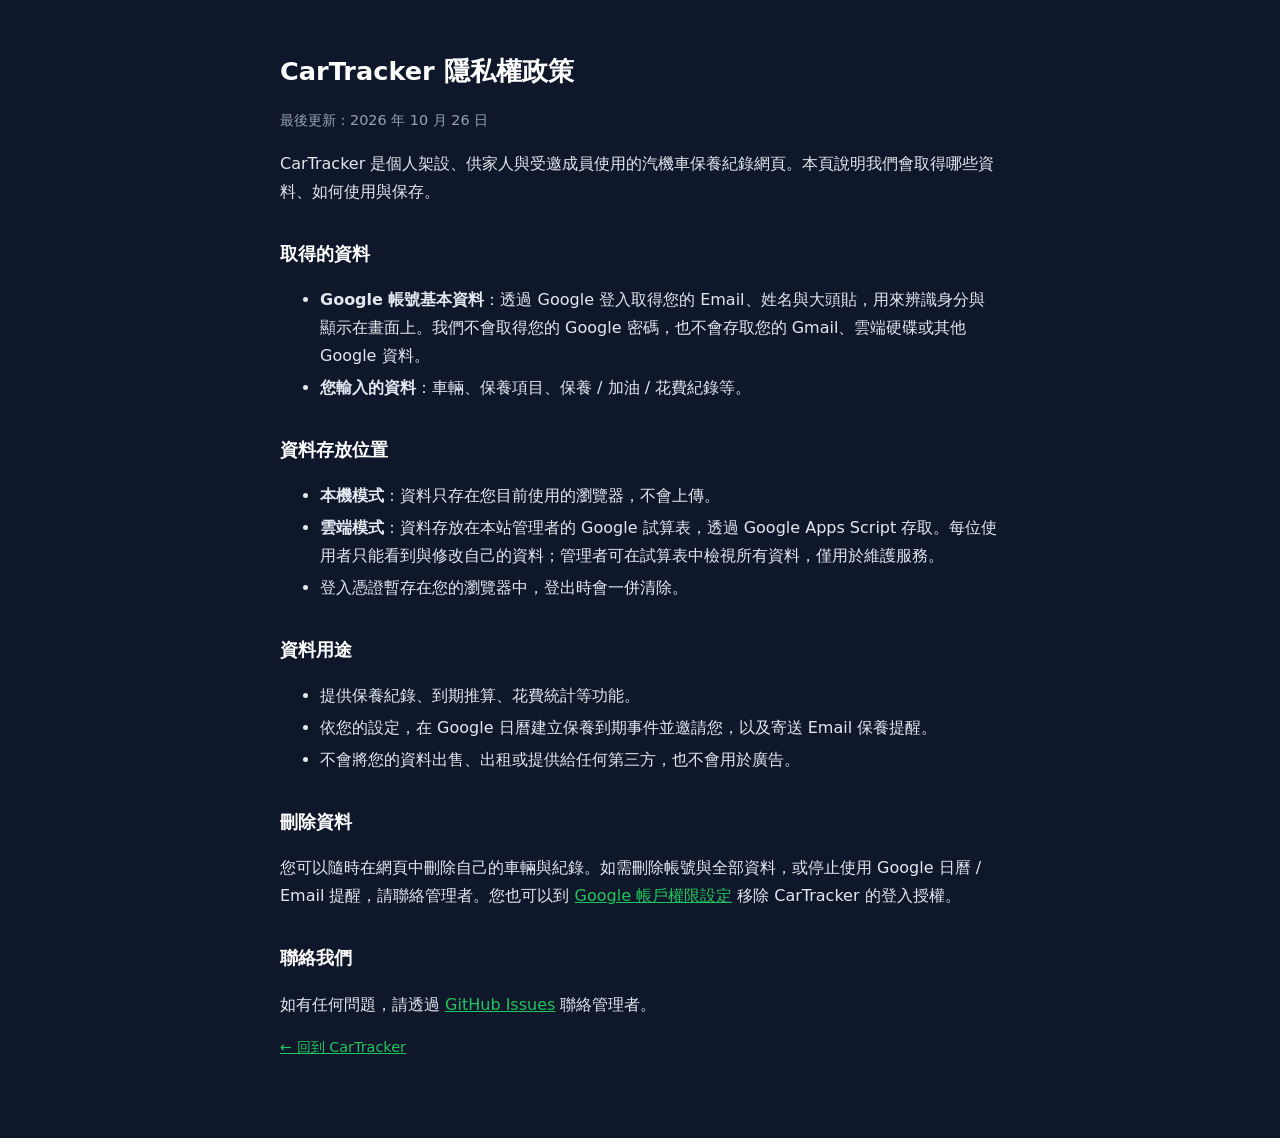
<file: privacy.html>
<!DOCTYPE html>
<html lang="zh-TW">
<head>
  <meta charset="UTF-8">
  <meta name="viewport" content="width=device-width, initial-scale=1.0">
  <title>隱私權政策 - CarTracker</title>
  <meta name="theme-color" content="#0f172a">
  <link rel="icon" type="image/png" sizes="32x32" href="assets/icons/favicon-32.png">
  <style>
    body { margin: 0; background: #0f172a; color: #e2e8f0; font-family: system-ui, -apple-system, "Noto Sans TC", sans-serif; line-height: 1.75; }
    main { max-width: 720px; margin: 0 auto; padding: 32px 16px 64px; }
    h1 { font-size: 1.6rem; color: #fff; margin-bottom: 4px; }
    h2 { font-size: 1.15rem; color: #fff; margin-top: 32px; }
    .muted { color: #94a3b8; font-size: .9rem; }
    a { color: #22c55e; }
    li { margin-bottom: 4px; }
  </style>
</head>
<body>
  <main>
    <h1>CarTracker 隱私權政策</h1>
    <p class="muted">最後更新：2026 年 10 月 26 日</p>

    <p>CarTracker 是個人架設、供家人與受邀成員使用的汽機車保養紀錄網頁。本頁說明我們會取得哪些資料、如何使用與保存。</p>

    <h2>取得的資料</h2>
    <ul>
      <li><strong>Google 帳號基本資料</strong>：透過 Google 登入取得您的 Email、姓名與大頭貼，用來辨識身分與顯示在畫面上。我們不會取得您的 Google 密碼，也不會存取您的 Gmail、雲端硬碟或其他 Google 資料。</li>
      <li><strong>您輸入的資料</strong>：車輛、保養項目、保養 / 加油 / 花費紀錄等。</li>
    </ul>

    <h2>資料存放位置</h2>
    <ul>
      <li><strong>本機模式</strong>：資料只存在您目前使用的瀏覽器，不會上傳。</li>
      <li><strong>雲端模式</strong>：資料存放在本站管理者的 Google 試算表，透過 Google Apps Script 存取。每位使用者只能看到與修改自己的資料；管理者可在試算表中檢視所有資料，僅用於維護服務。</li>
      <li>登入憑證暫存在您的瀏覽器中，登出時會一併清除。</li>
    </ul>

    <h2>資料用途</h2>
    <ul>
      <li>提供保養紀錄、到期推算、花費統計等功能。</li>
      <li>依您的設定，在 Google 日曆建立保養到期事件並邀請您，以及寄送 Email 保養提醒。</li>
      <li>不會將您的資料出售、出租或提供給任何第三方，也不會用於廣告。</li>
    </ul>

    <h2>刪除資料</h2>
    <p>您可以隨時在網頁中刪除自己的車輛與紀錄。如需刪除帳號與全部資料，或停止使用 Google 日曆 / Email 提醒，請聯絡管理者。您也可以到 <a href="https://myaccount.google.com/permissions" target="_blank" rel="noopener">Google 帳戶權限設定</a> 移除 CarTracker 的登入授權。</p>

    <h2>聯絡我們</h2>
    <p>如有任何問題，請透過 <a href="https://github.com/jim0954/CarTracker/issues" target="_blank" rel="noopener">GitHub Issues</a> 聯絡管理者。</p>

    <p class="muted"><a href="./">← 回到 CarTracker</a></p>
  </main>
</body>
</html>
</file>
